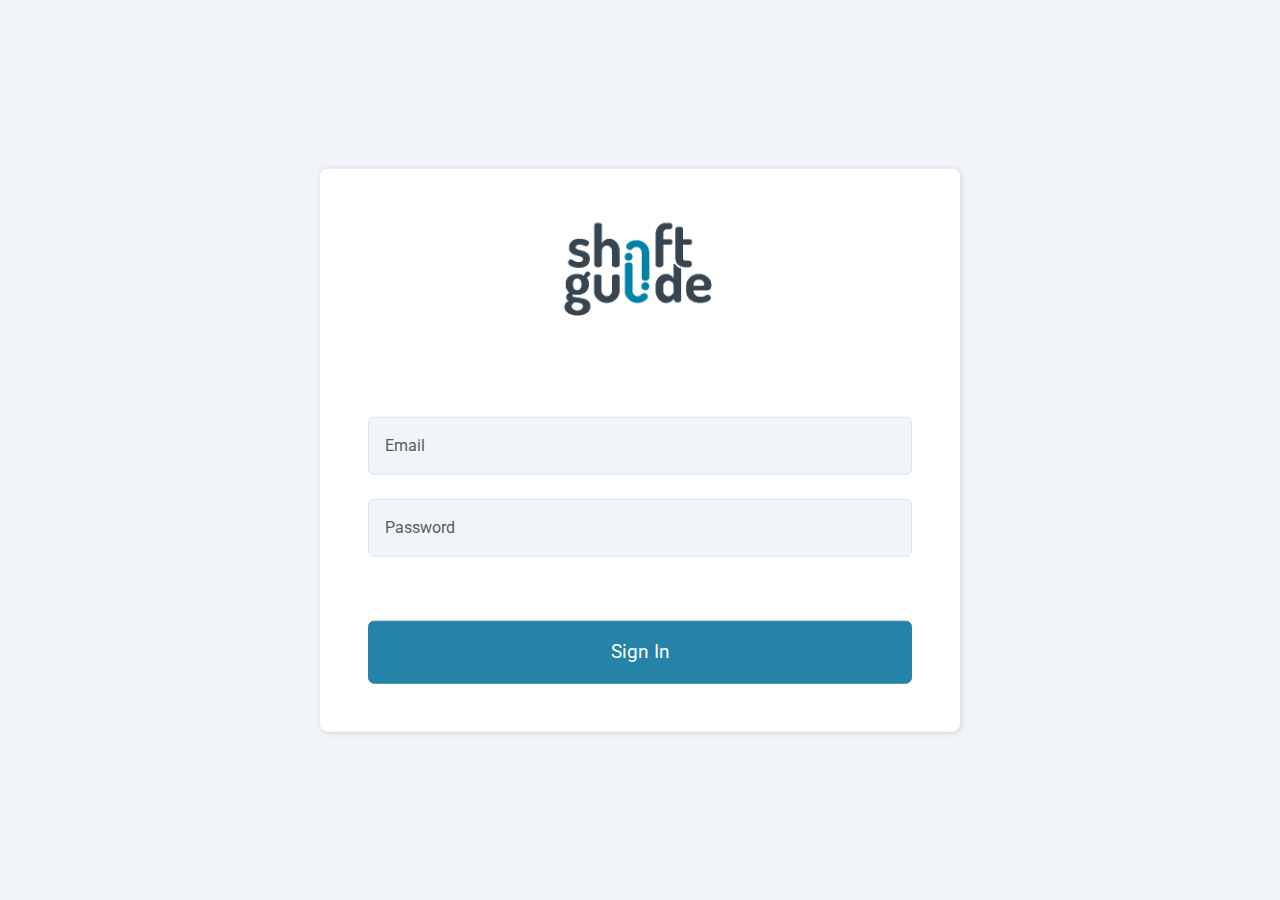
<file: index.html>
<!doctype html>
<html lang="en">
    <head>
        <meta charset="utf-8">
        <meta name="viewport" content="width=device-width, initial-scale=1">

        <title>Login</title>

        <link rel="icon" href="./logo.svg">

        <!-- Fonts -->
        <link rel="preconnect" href="https://fonts.googleapis.com">
        <link rel="preconnect" href="https://fonts.gstatic.com" crossorigin>
        <link href="https://fonts.googleapis.com/css2?family=Roboto+Condensed:ital,wght@0,100..900;1,100..900&family=Roboto:ital,wght@0,100;0,300;0,400;0,500;0,700;0,900;1,100;1,300;1,400;1,500;1,700;1,900&display=swap" rel="stylesheet">
        
        <!-- Bootstrap -->
        <link href="https://cdn.jsdelivr.net/npm/bootstrap@5.3.3/dist/css/bootstrap.min.css" rel="stylesheet" integrity="sha384-QWTKZyjpPEjISv5WaRU9OFeRpok6YctnYmDr5pNlyT2bRjXh0JMhjY6hW+ALEwIH" crossorigin="anonymous">
    
        <!-- Style -->
        <link href="./assets/css/style.css" rel="stylesheet" />
    </head>
    <body class="container-fluid bg-body sga-default-body">
        <div id="sga-login-wrapper">
            <div class="row mb-5">
                <div class="col-12 text-center">
                    <img id="sga-logo" src="./assets/images/logo.svg" />
                </div>
            </div>

            <div class="row mt-5 mb-5">
                <div class="col-12 mt-5">
                    <div class="mb-3">
                        <input type="email" class="form-control p-3 sga-mobile-input" id="emailInput" placeholder="Email">
                    </div>

                    <div class="mb-3 mt-4">
                        <input type="password" class="form-control p-3 sga-mobile-input" id="passwordInput" placeholder="Password">
                    </div>
                </div>
            </div>

            <div class="row">
                <div class="col-12">
                    <a id="login-button" class="btn btn-primary sga-full-width p-3" href="./home.html">
                        Sign In
                    </a>
                </div>
            </div>
        </div>
        
        <!-- Popper -->
        <script src="https://cdn.jsdelivr.net/npm/@popperjs/core@2.11.8/dist/umd/popper.min.js" integrity="sha384-I7E8VVD/ismYTF4hNIPjVp/Zjvgyol6VFvRkX/vR+Vc4jQkC+hVqc2pM8ODewa9r" crossorigin="anonymous"></script>
        
        <!-- Bootstrap -->
        <script src="https://cdn.jsdelivr.net/npm/bootstrap@5.3.3/dist/js/bootstrap.min.js" integrity="sha384-0pUGZvbkm6XF6gxjEnlmuGrJXVbNuzT9qBBavbLwCsOGabYfZo0T0to5eqruptLy" crossorigin="anonymous"></script>
    </body>
</html>
</file>
<file: assets/css/style.css>
:root
{
    --primaryColor: #2583a7;
    --primaryColorHover: #16a085;
    --primaryColorActive: #1abc9c;
    --inputBackgroundColor: #f1f4f9;
    --navColor: gray;
    --mainBackgroundColor: #f1f5f9;
    --boxShadow: 1px 1px 5px 1px rgba(0,0,0,0.1);
    --calendarEventColor: #f39c12;
}

body
{
    font-family: "Roboto", sans-serif !important;
    background-color: var(--mainBackgroundColor);
    overflow-y: hidden;
}

#sga-logo
{
    width: 10em;
    height: auto;
}

.sga-mobile-input,
.sga-mobile-input:focus
{
    background-color: var(--inputBackgroundColor);
}

.btn-primary
{
    background-color: var(--primaryColor) !important;
    border: 1px solid var(--primaryColor) !important;
}

.btn-primary:hover
{
    background-color: var(--primaryColorHover) !important;
    border: 1px solid var(--primaryColorHover) !important;
}

.btn-primary:active
{
    background-color: var(--primaryColorActive) !important;
    border: 1px solid var(--primaryColorActive) !important;
}

.sga-full-width
{
    width: 100%;
}

#sga-login-wrapper
{
    width: 90%;
    position: absolute;
    top: 50%;
    left: 50%;
    transform: translate(-50%, -70%);
}

#login-button
{
    font-size: 1.2em;
}

.sga-toolbar
{
    background: #fff;
    font-family: "Roboto Condensed", sans-serif;
}

.text-primary
{
    color: var(--primaryColor) !important;
}

#sga-bottom-nav
{
    position: absolute;
    left: 0;
    bottom: 0;
    width: 100%;
    height: 5em;
    background-color: #fff;
    padding: 0;
}

#sga-bottom-nav ul
{
    list-style: none;
    padding: 0;
    text-align: center;
    width: 100%;
    display: block;
}


#sga-bottom-nav li
{
    display: inline-block;
    margin-bottom: -2em;
    max-width: 20%;
    min-width: 15%;
    margin: 0;
}

#sga-bottom-nav li .btn
{
    width: 100%;
}

#sga-bottom-nav li label
{
    font-family: "Roboto Condensed", sans-serif;
    font-size: 0.8em;
}

#sga-bottom-nav li *
{
    color: var(--navColor);
}

#sga-bottom-nav li.active *
{
    color: var(--primaryColor);
}

#sga-main-content
{
    height: calc(100vh - 8.9em);
    overflow-y: auto;
    position: relative;
}

.sga-avatar
{
    fill: gray !important;
}

#sga-secondary-avatar img
{
    width: 1em;
    height: auto;
    margin-right: 0.25em;
}

#sga-secondary-avatar h2
{
    display: inline-block;
    margin-top: 0.5em !important;
}

.sga-text-narrow
{
    font-family: "Roboto Condensed", sans-serif;
}

.fc-button
{
    background: transparent !important;
    border: none;
    box-shadow: none;
    outline: none;
    color: var(--primaryColor);
}

.fc-center
{
    color: var(--primaryColor);
    font-family: "Roboto Condensed", sans-serif;
}

.fc-today
{
    background-color: var(--primaryColor) !important;
    color: #fff;
} 

.fc-day-grid-event
{
    background-color: #f39c12 !important;
    border-color: #f39c12 !important;
}

.sga-main-content-nav
{
    background: #fff !important;
    text-align: center !important;
    justify-content: center;
}

.sga-main-content-nav .nav-item button
{
    width: 100%;
    color: var(--navColor);
    font-family: "Roboto Condensed", sans-serif;
}

.sga-main-content-nav .nav-item
{
    display: inline-block !important;
    min-width: 20%;
}

.sga-main-content-nav .nav-link.active
{
    background-color: var(--primaryColor) !important;
    color: #fff;
}

.sgapp-no-content
{
    display: inline-block;
    position: absolute;
    left: 50%;
    top: 50%;
    transform: translate(-50%);
}

#sga-float-button-add
{
    position: absolute;
    right: 2em;
    bottom: 2em;
    border-radius: 100%;
    padding: 1em;
}

.sga-input-form *
{
    color: var(--navColor);
}

textarea
{
    height: 10em;
}

.sga-border-1
{
    border-left: 2px solid var(--primaryColor);
}

.sga-tab-pane-content
{
    height: calc(100vh - 15em);
}

.sga-event-day-wrapper
{
    background-color: var(--calendarEventColor) !important;
}

#calendar-new .fc-day-grid-event .fc-time
{
    display: none;
}

#calendar-new .fc-header-toolbar
{
    padding: 1em;
}

#calendar-new .fc-header-toolbar,
#calendar-new .fc-view-harness
{
    background: #fff;
    border-radius: 0.5em;
}

#calendar-new .fc-dayGridMonth-view .fc-scroller
{
    overflow: visible;
}

#sgapp-fc-month-select
{
    border: none;
}

#calendar-new .fc-button
{
    border: none;
    color: #374550;
}

#calendar-new .fc-button.fc-button-active
{
    background: #bfe0e9 !important;
    color: #2583a7;
}

#calendar-new a
{
    text-decoration: none;
}

#calendar-new .fc-col-header-cell
{
    padding: 1em;
}

#calendar-new .fc-col-header-cell,
#calendar-new .fc-col-header-cell *
{
    color: #374550;
}

#calendar-new .fc-dayGridMonth-view .fc-col-header-cell:nth-child(odd)
{
    background: #f9fafc;
}

#calendar-new .fc-dayGridMonth-view th
{
    border: none;
}

#calendar-new .fc-dayGridMonth-view .fc-day
{
    border: 1px solid #f1f4f9;
}

#calendar-new .fc-dayGridMonth-view .fc-daygrid-day-number
{
    color: #374550;
}

#calendar-new .fc-dayGridMonth-view .fc-day-today
{
    background: #374550;
}

#calendar-new .fc-dayGridMonth-view .fc-day-today .fc-daygrid-day-number
{
    color: #fff;
}

#calendar-new .sgapp-event-cell-wrapper
{
    padding: 0.25em;
    overflow: hidden;
}

#calendar-new .fc-dayGridMonth-view .sgapp-event-cell-wrapper .sgapp-event-title
{
    color: #374550;
    margin-left: 0.5em;
    font-weight: bold;
    font-size: 1.1em;
}

#calendar-new .fc-dayGridMonth-view .sgapp-event-staff-id
{
    color: #2583a7;
}

#calendar-new .fc-dayGridMonth-view .sgapp-event-time
{
    background: #fff;
    margin-top: 0.5em;
    margin-bottom: 0.5em;
    border-radius: 0.25em;
    color: #374550;
    padding: 0.5em;
    display: inline-block;
}

#calendar-new .fc-dayGridMonth-view .sgapp-event-cell-column
{
    display: inline-block;
    margin-top: 0.5em;
    margin-bottom: 0.5em;
}

#calendar-new .fc-dayGridMonth-view .fc-daygrid-dot-event,
#calendar-new .sgapp-event-cell-wrapper
{
    /* display: none; */
    background: #dfedef;
    border: none !important;
} 

#calendar-new .fc-timegrid-axis-cushion
{
    color: #2583a7;
}

@media only screen and (max-width: 767px)
{
    .fc-view-container,
    .fc-view-container *
    {
        border-color: transparent !important;
    }

    #sga-main-nav-sidebar,
    #sga-main-logo
    {
        display: none;
    }

    #sga-secondary-avatar
    {
        display: none;
    }

    .sga-toolbar-lg
    {
        display: none !important;
    }

    .fc-scroller.fc-day-grid-container
    {
        height: calc(100vh * 0.5) !important;
    }

    .sga-full-width-sm
    {
        width: 100%;
    }
}

@media only screen and (min-width: 768px)
{
    main > .row > .col-sm-12 > .row
    {
        position: relative !important;
    }

    #sga-login-wrapper
    {
        max-width: 50%;
        background-color: #fff;
        padding: 3em;
        border-radius: 0.5em;
        box-shadow: var(--boxShadow);
        position: absolute;
        left: 50% !important;
        top: 50% !important;
        transform: translate(-50%, -50%);
    }

    #sga-bottom-nav
    {
        display: none;
    }

    .sga-default-body
    {
        background-color: var(--mainBackgroundColor) !important;
    }

    #sga-main-content,
    #sga-main-nav-sidebar
    {
        height: calc(100vh - 4.3em);
    }

    .sga-md-scroll
    {
        height: calc(100vh - 6.2em);
    }

    .sga-md-scroll
    {
        overflow-y: auto;
    }

    #sga-main-nav-sidebar ul
    {
        padding: 0;
        list-style: none;
    }

    #sga-main-nav-sidebar ul li a > div
    {
        display: inline-block;
    }

    #sga-main-nav-sidebar li a
    {
        color: gray;
        display: block;
        text-align: left !important;
    }

    #sga-main-nav-sidebar li,
    #sga-main-nav-sidebar li *
    {
        cursor: pointer !important;
    }

    #sga-main-nav-sidebar .active a
    {
        color: var(--primaryColor);
    }

    #sga-main-nav-sidebar a:hover
    {
        background-color: var(--primaryColor);
        color: #fff;
    }

    #sga-main-nav-sidebar a:active
    {
        background-color: var(--primaryColorHover);
        color: #fff;
    }

    .sga-md-mt-2
    {
        margin-top: 2em;
    }

    .sga-md-mt-4
    {
        margin-top: 4em;
    }

    #sga-main-logo
    {
        width: 4em;
        position: absolute;
        left: 1.5em;
        top: 1em;
    }

    #sga-secondary-avatar
    {
        position: absolute;
        right: 5em;
        top: 0.5em;
    }

    #sga-page-title
    {
        text-align: left !important;
        margin-left: 20%;
    }

    #calendar .fc-view-container
    {
        border-radius: 0.5em;
    }

    #calendar th,
    #calendar td
    {
        border: none;
    }

    #calendar th,
    #calendar .fc-day
    {
        border: none;
        color: #374550;
    }

    #calendar th
    {
        padding: 1em;
        font-size: 1.1em;
        border: 2px solid #f1f4f9;
    }

    #calendar .fc-day
    {
        border: 2px solid #f1f4f9;
    }

    #calendar .fc-view
    {
        border: 2px solid #f9fafc;
        border-radius: 0.5em;
    }

    #calendar th:nth-child(odd)
    {
        background: #f9fafc;
    }
}

@media only screen and (min-width: 1600px)
{
    #sga-login-wrapper
    {
        max-width: 30%;
    }
}
</file>
